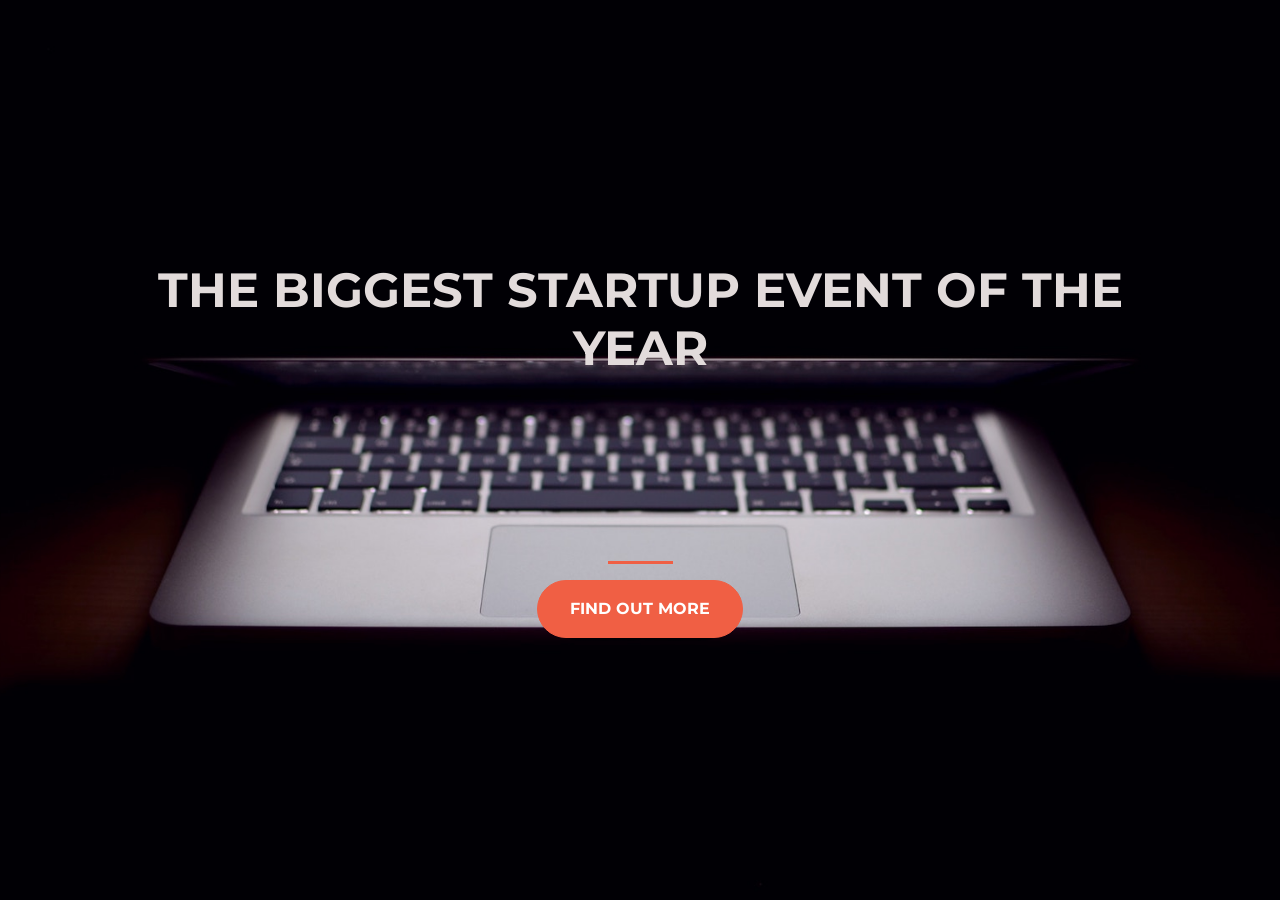
<file: bootstrap-landing-page/index.html>
<!DOCTYPE html>
<html>
  <head>
    <title>Startup</title>
    <meta charset="utf-8">
    <meta name="viewport" content="width=device-width, initial-scale=1">

    <!-- Google Fonts -->
    <link href="https://fonts.googleapis.com/css?family=Montserrat" rel="stylesheet">

    <!-- Bootstrap CSS from a CDN. This way you don't have to include the bootstrap file yourself -->
    <link rel="stylesheet" href="https://stackpath.bootstrapcdn.com/bootstrap/4.3.1/css/bootstrap.min.css" integrity="sha384-ggOyR0iXCbMQv3Xipma34MD+dH/1fQ784/j6cY/iJTQUOhcWr7x9JvoRxT2MZw1T" crossorigin="anonymous">
    
    <!-- Your own stylesheet -->
    <link rel="stylesheet" type="text/css" href="style.css">
  </head>
  <body>
    <div class="container d-flex align-items-center h-100">
      <div class="row">
        <header class="text-center col-12">
        <h1 class="text-uppercase"><strong>The biggest startup event of the year</strong></h1>
        </header>
      <div class="buffer col-12">

      </div>
        <section class="text-center col-12">
          <hr>
          <a href="https://mailchi.mp/d5e20b425d01/ztm">
            <button class="btn btn-primary btn-xl">Find Out More</button>
          </a>
        </section>
      </div>
    </div>
  </body>
</html>
</file>
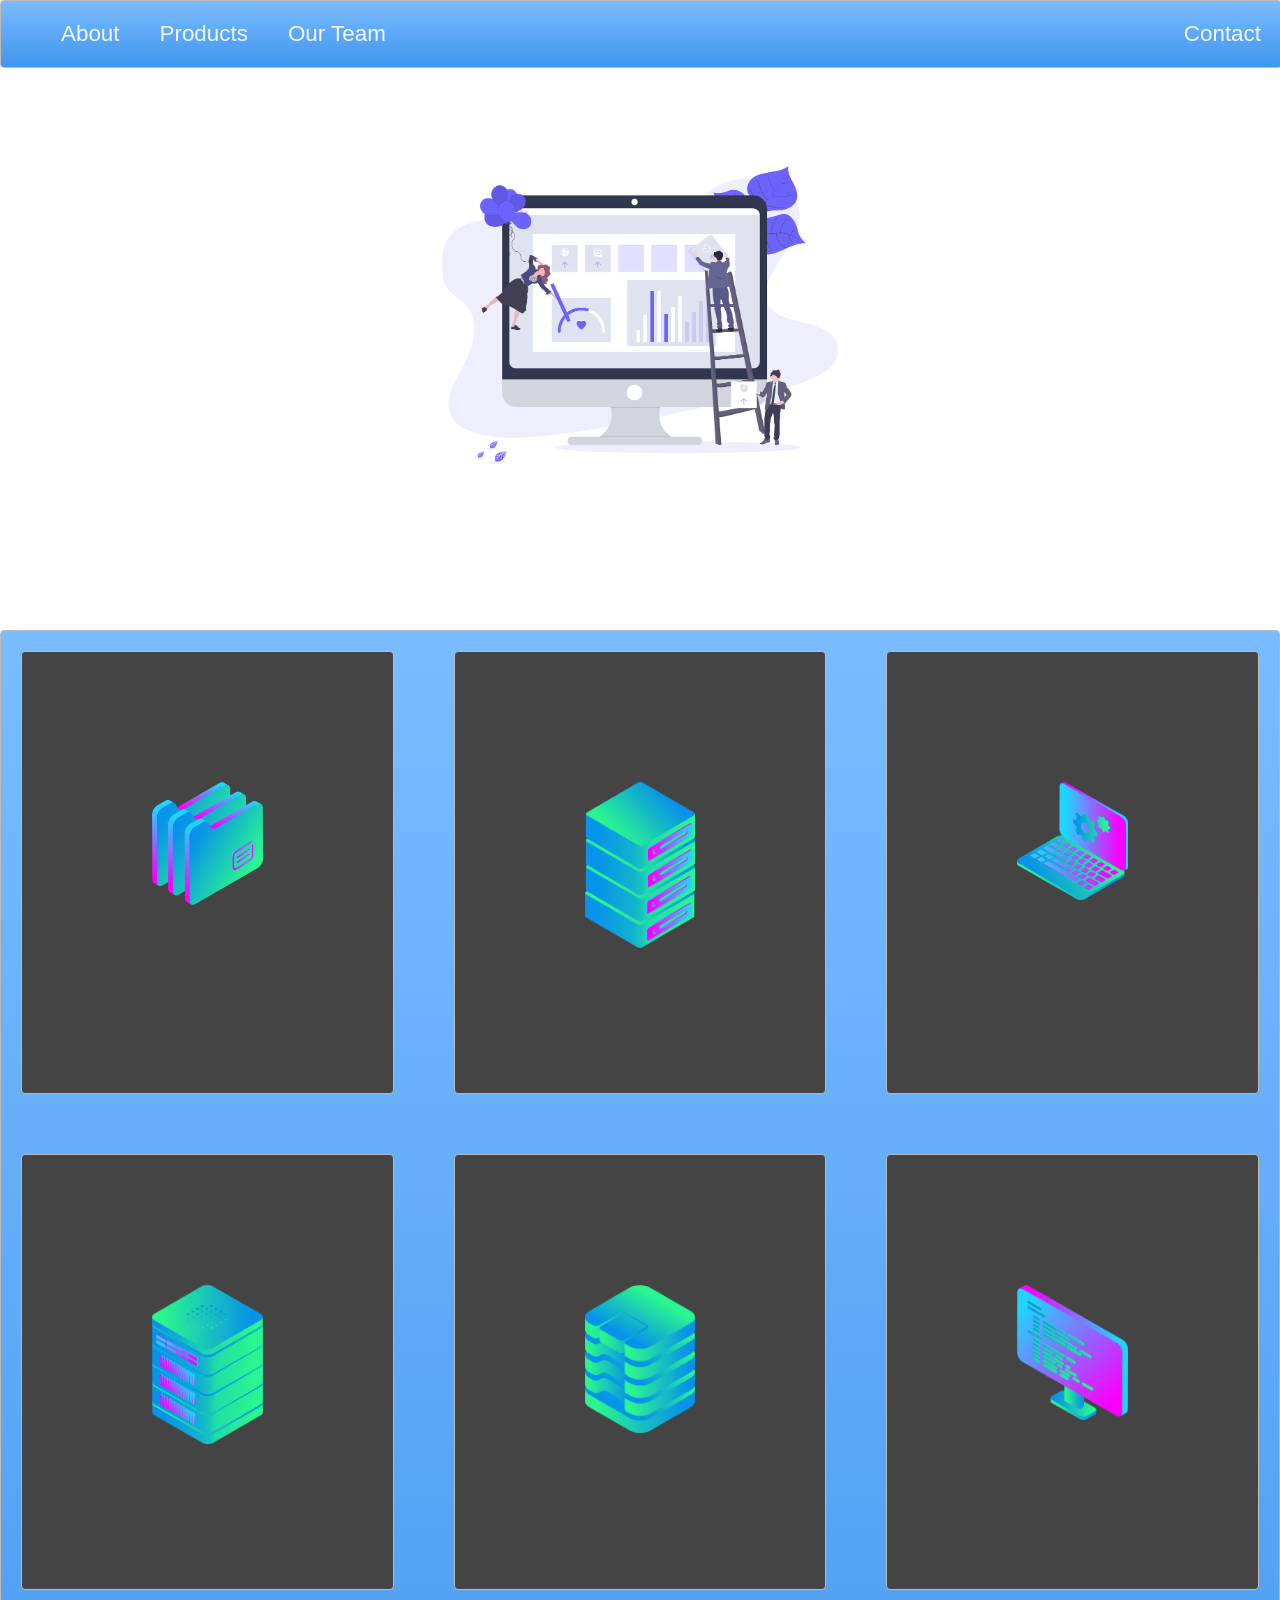
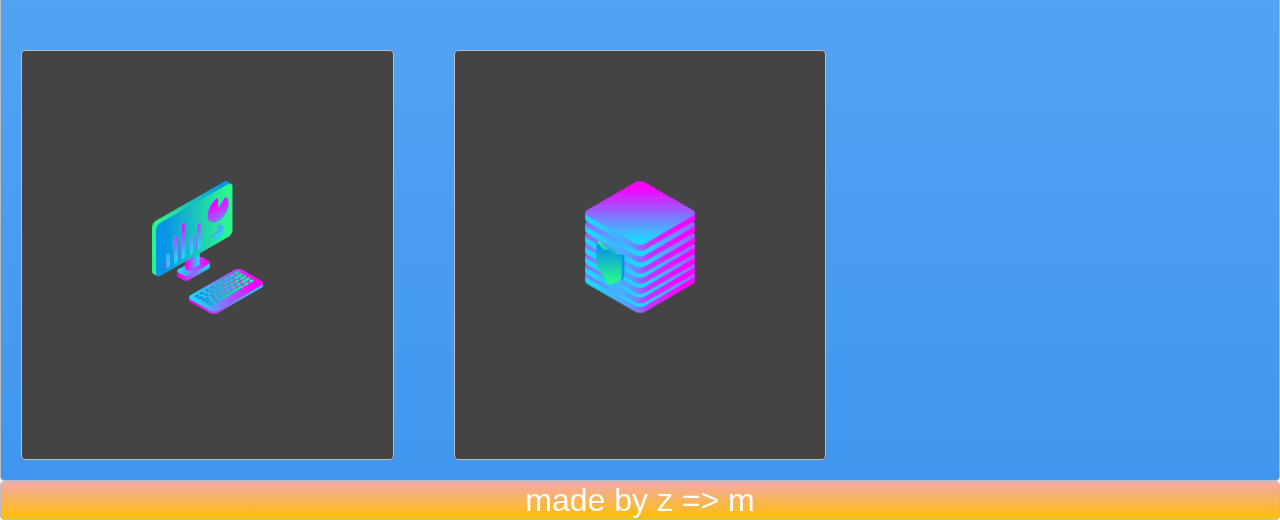
<file: learning-projects/html-css/generic-web-template/index.html>
<!DOCTYPE html>
<html>
<head>
  <title>Layout Master</title>
  <link rel="stylesheet" type="text/css" href="./style.css">
</head>
<body>
  <nav class="zone blue sticky">
      <ul class="main-nav">
          <li><a href="">About</a></li>
          <li><a href="">Products</a></li>
          <li><a href="">Our Team</a></li>
          <li class="push"><a href="">Contact</a></li>
  </ul>
  </nav>
  <div class="container"><img class="cover" src="./img/undraw.png"></div>
  <div class="zone blue grid-wrapper">
    <div class="box zone"><img src="./img/files_2.png"></div>
    <div class="box zone"><img src="./img/server_2_2.png"></div>
    <div class="box zone"><img src="./img/monitor_settings_2.png"></div>
    <div class="box zone"><img src="./img/server_3.png"></div>
    <div class="box zone"><img src="./img/data_storage_2_2.png"></div>
    <div class="box zone"><img src="./img/monitor_coding_2.png"></div>
    <div class="box zone"><img src="./img/desktop_analytics_2.png"></div>
    <div class="box zone"><img src="./img/server_safe_2.png"></div>
  </div>
  <footer class="zone yellow">made by z => m</footer>
</div>
</body>
</html>
</file>
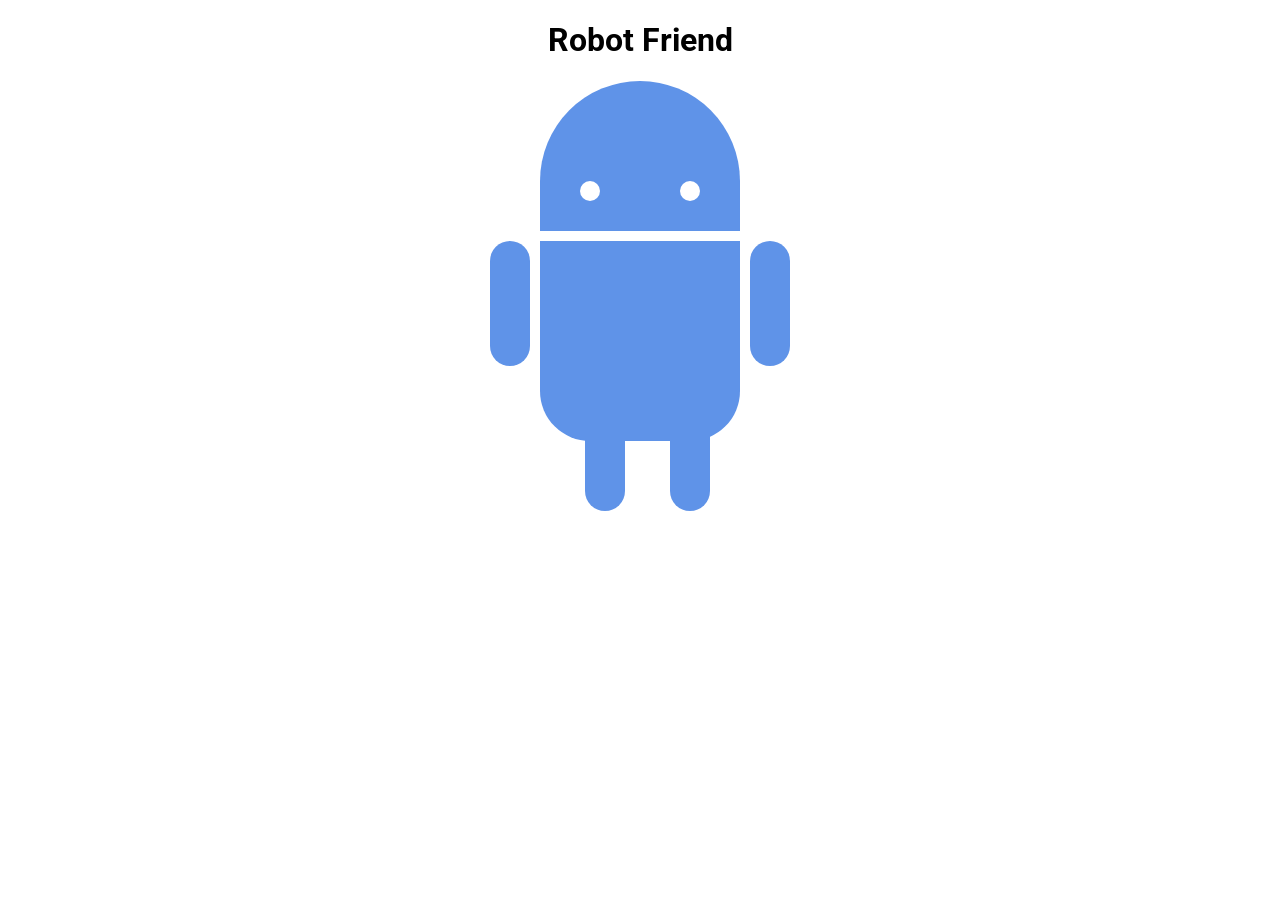
<file: learning-projects/html-css/robot-friend/index.html>
<!DOCTYPE html>
<html>
<head>
	<title>RoboPage</title>
	<link rel="stylesheet" type="text/css" href="style.css">
	<link href="https://fonts.googleapis.com/css?family=Roboto" rel="stylesheet">
</head>
<body>
	<h1>Robot Friend</h1>
	<div class="robots">
		<div class="android"> 
			<div class="head"> 
				<div class="eyes"> 
					<div class="left_eye"></div> 
					<div class="right_eye"></div>
				</div> 
			</div> 
			<div class="upper_body"> 
				<div class="left_arm"></div> 
				<div class="torso"></div> 
				<div class="right_arm"></div> 
			</div> 
			<div class="lower_body"> 
				<div class="left_leg"></div> 
				<div class="right_leg"></div> 
			</div> 
		</div>
	</div>
</body>
</html>
</file>
<file: bootstrap-landing-page/style.css>
body,
html {
  width: 100%;
  height: 100%;
  font-family: 'Montserrat', sans-serif;
  background: url(header.jpg) no-repeat center center fixed; 
    -webkit-background-size: cover;
    -moz-background-size: cover;
    -o-background-size: cover;
    background-size: cover;
}

h1 {
  color: #e2dbdb;
  font-size: 3rem;
}

hr {
  border-color: #f05f44;
  border-width: 3px;
  max-width: 65px;
}

.buffer {
  height: 10rem;
}

.btn {
  font-weight: 700;
  border-radius: 300px;
  text-transform: uppercase;
  background-color: #f05F44;
  border-color: #f05F44;
  padding: 1rem 2rem;
}

.btn-primary:hover{
  background-color: #ee4b08;
  border-color: #f05F44;
  border-width: 4px;
}

/* .btm-primary {
  background-color: #f05F44;
}

.btn-xl {
  padding: 1rem 2rem;
} */
</file>
<file: learning-projects/html-css/generic-web-template/style.css>
body {
    margin: 0 auto;
    font-family: Arial;
}

.zone {
    /*padding:30px 50px;*/
    cursor:pointer;
    color:#FFF;
    font-size:2em;
    border-radius:4px;
    border:1px solid #bbb;
    transition: all 0.3s linear;
}

.zone:hover {
    -webkit-box-shadow:rgba(0,0,0,0.8) 0px 5px 15px, inset rgba(0,0,0,0.15) 0px -10px 20px;
    -moz-box-shadow:rgba(0,0,0,0.8) 0px 5px 15px, inset rgba(0,0,0,0.15) 0px -10px 20px;
    -o-box-shadow:rgba(0,0,0,0.8) 0px 5px 15px, inset rgba(0,0,0,0.15) 0px -10px 20px;
    box-shadow:rgba(0,0,0,0.8) 0px 5px 15px, inset rgba(0,0,0,0.15) 0px -10px 20px;
}

/***********************************************************************
 *  Nav Bar
 **********************************************************************/
.main-nav {
    display: flex;
    list-style: none;
    margin: 0;
    font-size: 0.7em;
}

@media only screen and (max-width: 600px) {
    .main-nav {
        font-size: 0.5em;
        padding: 0;
    }
}

.push {
    margin-left: auto;
}

li {
    padding: 20px;
}

a {
    color: #f5f5f6;
    text-decoration: none;
}

.sticky {
  position: fixed;
  top: 0;
  width: 100%;
}

/***********************************************************************
 *  Cover
 **********************************************************************/
.container {
    /*show heigh: auto*/
    height: 70vh; 
    display: flex;
    align-items: center;
    justify-content: center;
}

.cover {
    width: 30rem;
}

/***********************************************************************
 *  Grid Panel
 **********************************************************************/
.grid-wrapper {
    display: grid;
    grid-template-columns: repeat(auto-fill, minmax(350px, 1fr));
    grid-gap: 20px;
}

.box {
    background-color: #444;
    padding: 130px;
    margin: 20px;
}

.box > img {
    width: 100%;
}

.box:hover {
    -webkit-transform: rotate(-7deg);
    -moz-transform: rotate(-7deg);
    -o-transform: rotate(-7deg);
    transform: rotate(-7deg);
}

.box > img {
    width: 100%;
    height: auto;
}

/***********************************************************************
 *  Footer
 **********************************************************************/
footer {
    text-align: center;
    background-color: #444;
}

/*https://paulund.co.uk/how-to-create-shiny-css-buttons*/
/***********************************************************************
 *  Green Background
 **********************************************************************/
.green {
    background: #56B870; /* Old browsers */
    background: -moz-linear-gradient(top, #56B870 0%, #a5c956 100%); /* FF3.6+ */
    background: -webkit-gradient(linear, left top, left bottom, color-stop(0%,#56B870), color-stop(100%,#a5c956)); /* Chrome,Safari4+ */
    background: -webkit-linear-gradient(top, #56B870 0%,#a5c956 100%); /* Chrome10+,Safari5.1+ */
    background: -o-linear-gradient(top, #56B870 0%,#a5c956 100%); /* Opera 11.10+ */
    background: -ms-linear-gradient(top, #56B870 0%,#a5c956 100%); /* IE10+ */
    background: linear-gradient(top, #56B870 0%,#a5c956 100%); /* W3C */
}

/***********************************************************************
 *  Red Background
 **********************************************************************/
.red {
    background: #C655BE; /* Old browsers */
    background: -moz-linear-gradient(top, #C655BE 0%, #cf0404 100%); /* FF3.6+ */
    background: -webkit-gradient(linear, left top, left bottom, color-stop(0%,#C655BE), color-stop(100%,#cf0404)); /* Chrome,Safari4+ */
    background: -webkit-linear-gradient(top, #C655BE 0%,#cf0404 100%); /* Chrome10+,Safari5.1+ */
    background: -o-linear-gradient(top, #C655BE 0%,#cf0404 100%); /* Opera 11.10+ */
    background: -ms-linear-gradient(top, #C655BE 0%,#cf0404 100%); /* IE10+ */
    background: linear-gradient(top, #C655BE 0%,#cf0404 100%); /* W3C */
}

/***********************************************************************
 *  Yellow Background
 **********************************************************************/
.yellow {
    background: #F3AAAA; /* Old browsers */
    background: -moz-linear-gradient(top, #F3AAAA 0%, #febf04 100%); /* FF3.6+ */
    background: -webkit-gradient(linear, left top, left bottom, color-stop(0%,#F3AAAA), color-stop(100%,#febf04)); /* Chrome,Safari4+ */
    background: -webkit-linear-gradient(top, #F3AAAA 0%,#febf04 100%); /* Chrome10+,Safari5.1+ */
    background: -o-linear-gradient(top, #F3AAAA 0%,#febf04 100%); /* Opera 11.10+ */
    background: -ms-linear-gradient(top, #F3AAAA 0%,#febf04 100%); /* IE10+ */
    background: linear-gradient(top, #F3AAAA 0%,#febf04 100%); /* W3C */
}

/***********************************************************************
 *  Blue Background
 **********************************************************************/
.blue {
    background: #7abcff; /* Old browsers */
    background: -moz-linear-gradient(top, #7abcff 0%, #60abf8 44%, #4096ee 100%); /* FF3.6+ */
    background: -webkit-gradient(linear, left top, left bottom, color-stop(0%,#7abcff), color-stop(44%,#60abf8), color-stop(100%,#4096ee)); /* Chrome,Safari4+ */
    background: -webkit-linear-gradient(top, #7abcff 0%,#60abf8 44%,#4096ee 100%); /* Chrome10+,Safari5.1+ */
    background: -o-linear-gradient(top, #7abcff 0%,#60abf8 44%,#4096ee 100%); /* Opera 11.10+ */
    background: -ms-linear-gradient(top, #7abcff 0%,#60abf8 44%,#4096ee 100%); /* IE10+ */
    background: linear-gradient(top, #7abcff 0%,#60abf8 44%,#4096ee 100%); /* W3C */
}
</file>
<file: learning-projects/html-css/robot-friend/style.css>
h1 {
	text-align: center;
	font-family: 'Roboto', sans-serif;
}

.robots {
	flex-wrap: wrap;
	display: flex;
	justify-content: center;
}

.head, 
.left_arm, 
.torso, 
.right_arm, 
.left_leg, 
.right_leg {
	 background-color: #5f93e8;
}

.head { 
	width: 200px; 
	margin: 0 auto; 
	height: 150px; 
	border-radius: 200px 200px 0 0; 
	margin-bottom: 10px;
} 

.eyes {
	display: flex
}

.head:hover {
	width: 300px;
    transition: 1s ease-in-out;
}

.upper_body { 
	width: 300px; 
	height: 150px;
	display: flex; 
} 

.left_arm, .right_arm { 
	width: 40px; 
	height: 125px;
	border-radius: 100px; 
} 

.left_arm { 
	margin-right: 10px; 
} 

.right_arm { 
	margin-left: 10px; 
} 

.torso { 
	width: 200px; 
	height: 200px;
	border-radius: 0 0 50px 50px; 
} 

.lower_body { 
	width: 200px; 
	height: 200px;
	/* This is another useful property. Hmm what do you think it does?*/
	margin: 0 auto;
	display: flex;
} 

.left_leg, .right_leg { 
	width: 40px; 
	height: 120px;
	border-radius: 0 0 100px 100px; 
} 

.left_leg { 
	margin-left: 45px; 
} 

.left_leg:hover {
	-webkit-transform: rotate(20deg);
    -moz-transform: rotate(20deg);
    -o-transform: rotate(20deg);
    -ms-transform: rotate(20deg);
    transform: rotate(20deg);
}

.right_leg { 
	margin-left: 45px; 
}

.left_eye, .right_eye { 
	width: 20px; 
	height: 20px; 
	border-radius: 15px; 
	background-color: white;  
} 

.left_eye { 
	/* These properties are new and you haven't encountered
	in this course. Check out CSS Tricks to see what it does! */
	position: relative; 
	top: 100px; 
	left: 40px; 
} 

.right_eye { 
	position: relative; 
	top: 100px; 
	left: 120px; 
}
</file>
